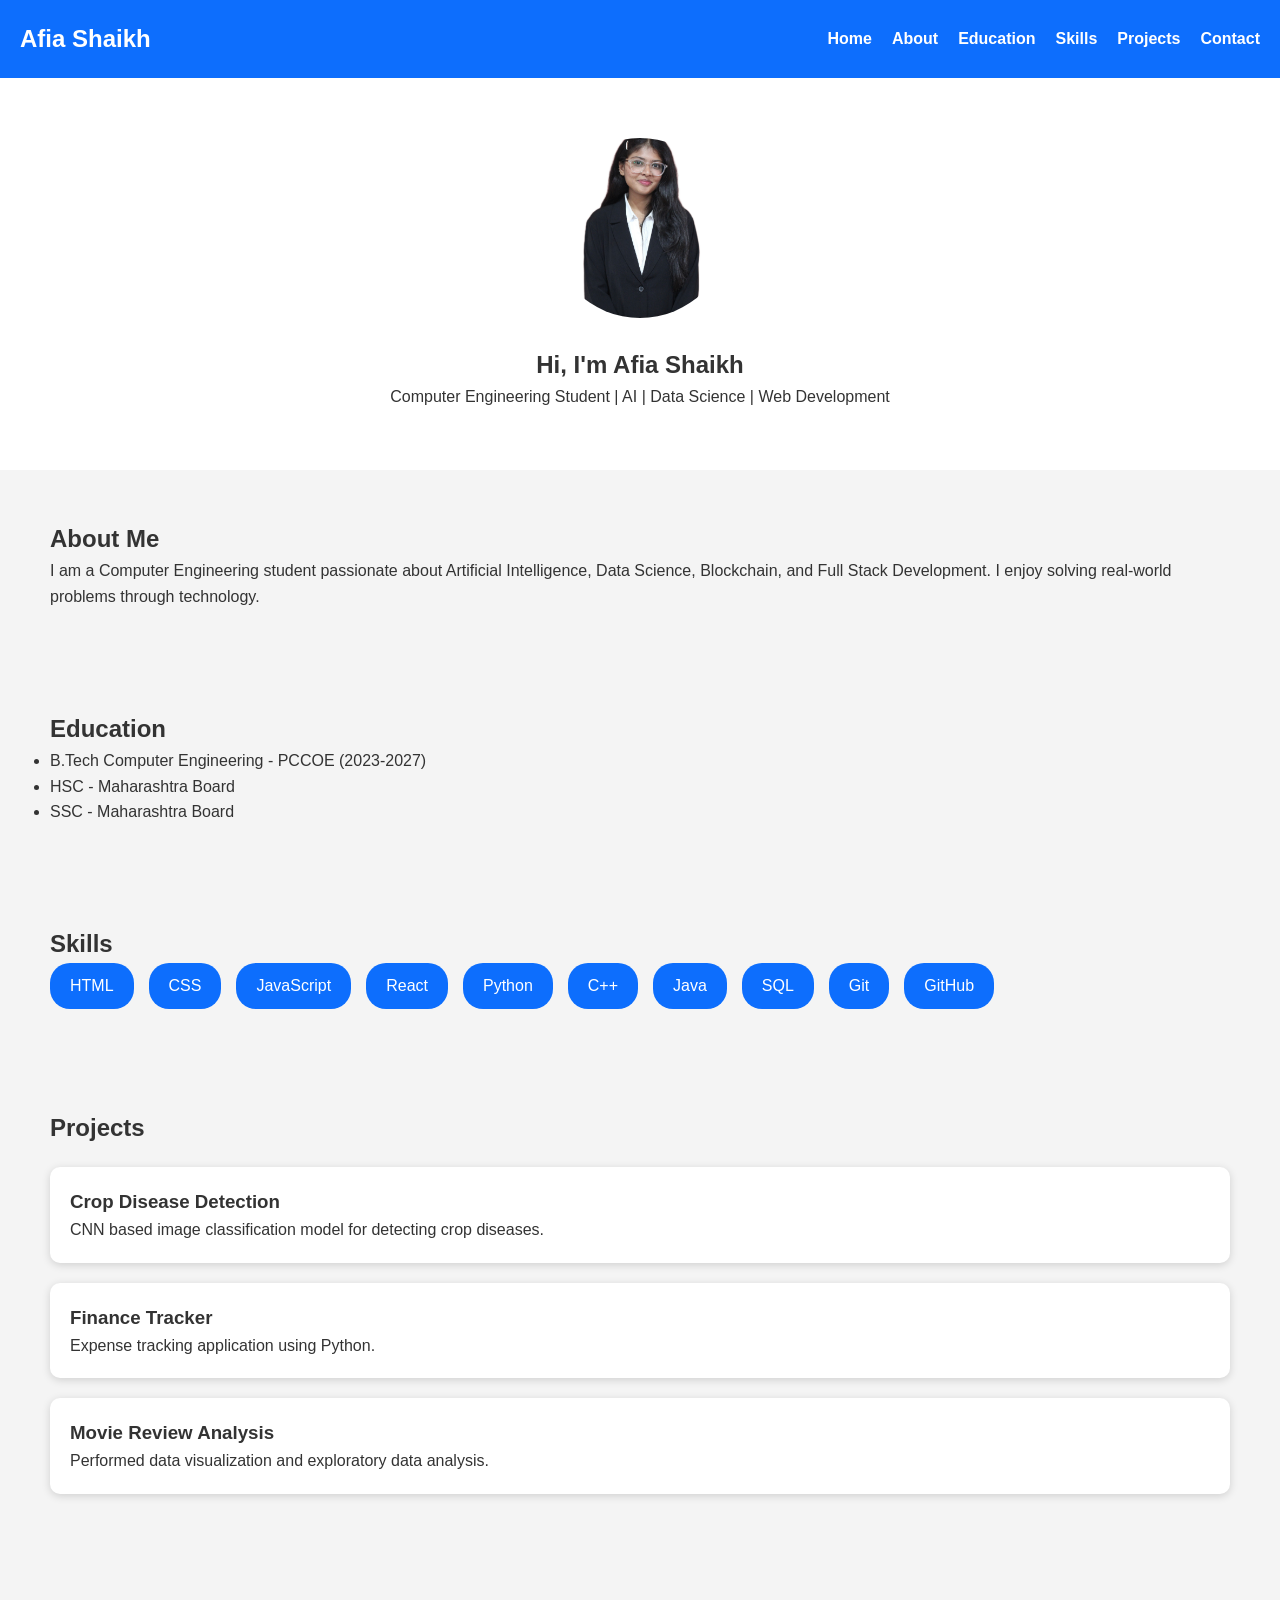
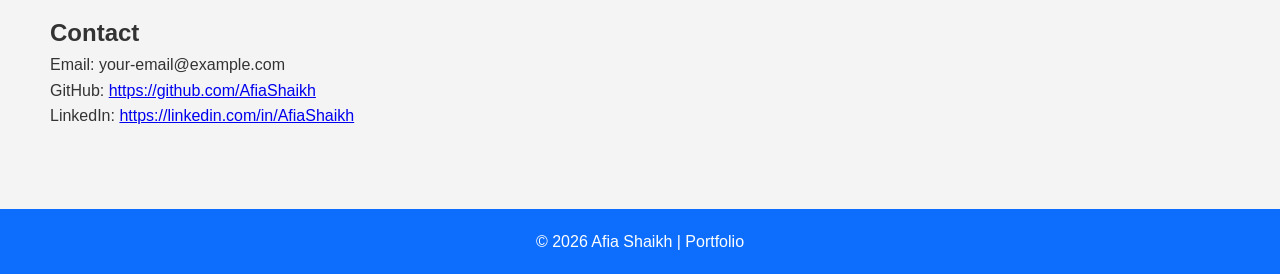
<file: index.html>
<!DOCTYPE html>
<html lang="en">
<head>
    <meta charset="UTF-8">
    <meta name="viewport" content="width=device-width, initial-scale=1.0">
    <title>Afia Shaikh | Portfolio</title>

    <link rel="stylesheet" href="style.css">
</head>
<body>

<header>
    <nav>
        <h2>Afia Shaikh</h2>

        <ul>
            <li><a href="#home">Home</a></li>
            <li><a href="#about">About</a></li>
            <li><a href="#education">Education</a></li>
            <li><a href="#skills">Skills</a></li>
            <li><a href="#projects">Projects</a></li>
            <li><a href="#contact">Contact</a></li>
        </ul>
    </nav>
</header>

<section id="home" class="hero">
    <img src="images/profile.png" alt="Profile Photo">

    <h1>Hi, I'm Afia Shaikh</h1>

    <p>Computer Engineering Student | AI | Data Science | Web Development</p>
</section>

<section id="about">
    <h2>About Me</h2>

    <p>
        I am a Computer Engineering student passionate about Artificial Intelligence,
        Data Science, Blockchain, and Full Stack Development. I enjoy solving real-world
        problems through technology.
    </p>
</section>

<section id="education">

<h2>Education</h2>

<ul>
<li>B.Tech Computer Engineering - PCCOE (2023-2027)</li>
<li>HSC - Maharashtra Board</li>
<li>SSC - Maharashtra Board</li>

</ul>

</section>

<section id="skills">

<h2>Skills</h2>

<div class="skills">

<span>HTML</span>

<span>CSS</span>

<span>JavaScript</span>

<span>React</span>

<span>Python</span>

<span>C++</span>

<span>Java</span>

<span>SQL</span>

<span>Git</span>

<span>GitHub</span>

</div>

</section>

<section id="projects">

<h2>Projects</h2>

<div class="project">

<h3>Crop Disease Detection</h3>

<p>CNN based image classification model for detecting crop diseases.</p>

</div>

<div class="project">

<h3>Finance Tracker</h3>

<p>Expense tracking application using Python.</p>

</div>

<div class="project">

<h3>Movie Review Analysis</h3>

<p>Performed data visualization and exploratory data analysis.</p>

</div>

</section>

<section id="contact">

<h2>Contact</h2>

<p>Email: your-email@example.com</p>

<p>

GitHub:

<a href="https://github.com/AfiaShaikh" target="_blank">

https://github.com/AfiaShaikh

</a>

</p>

<p>

LinkedIn:

<a href="https://linkedin.com/in/AfiaShaikh" target="_blank">

https://linkedin.com/in/AfiaShaikh

</a>

</p>

</section>

<footer>

<p>© 2026 Afia Shaikh | Portfolio</p>

</footer>

<script src="script.js"></script>

</body>
</html>
</file>
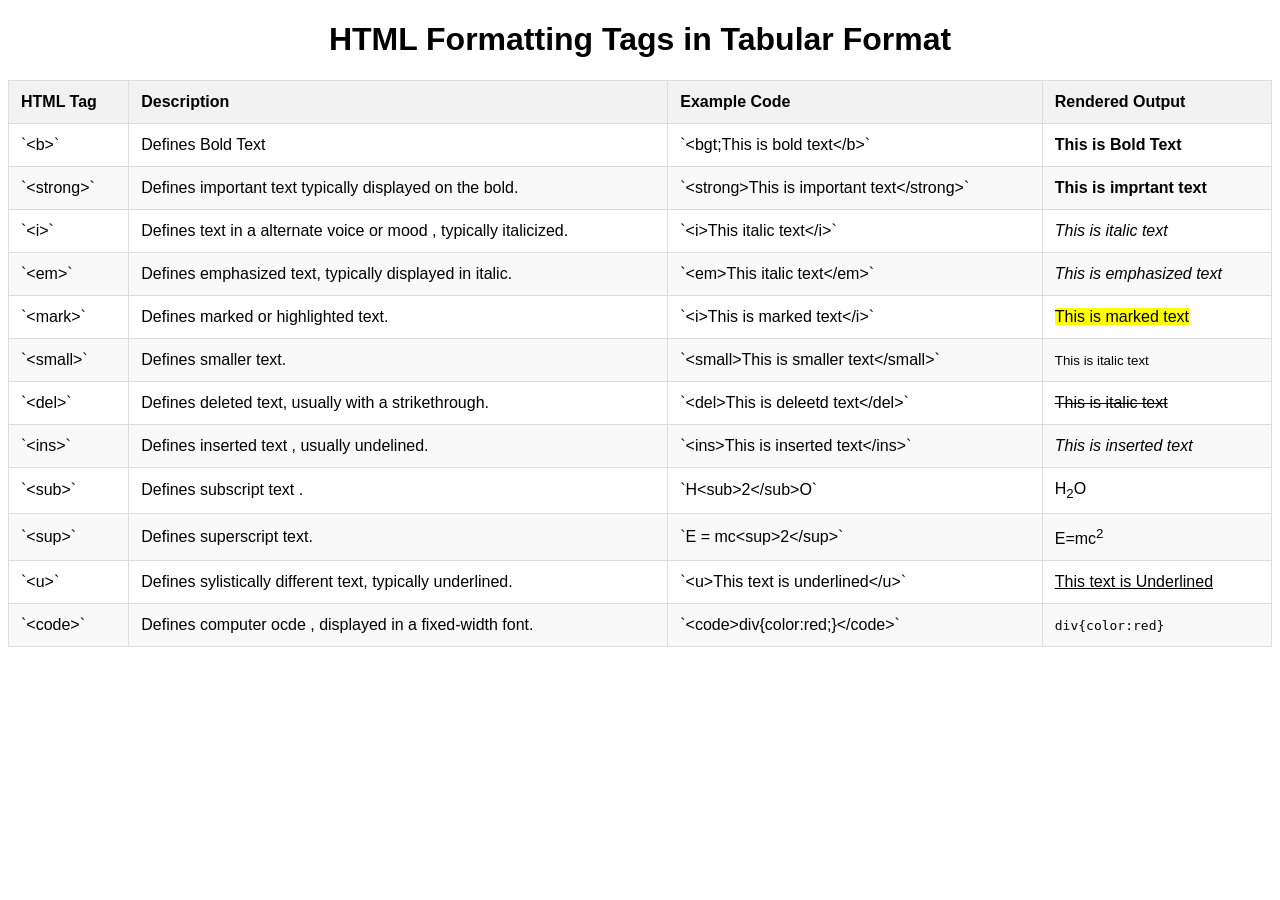
<file: Assignment_1/index.html>
<!DOCTYPE html>
<html lang="en">
    <head>
        <meta charset="UTF-8">
        <title> HTML Text Formatting Tags</title>

        <style>
            body {
                font-family : sans-serif;
                margins: 20px;
            }

            table {
                width: 100%;
                border-collapse:collapse;
                margin-top: 20px;
            }

            th,td {
                border: 1px solid #ddd;
                padding: 12px;
                text-align: left;
            }

            th {
                background-color: #f2f2f2;
                font-weight: bold;
            }

            tr:nth-child(even) {
                background-color: #f9f9f9;
            }

            h1 {
                text-align: center;
            }

        </style>
 </head>
 <body>
    <h1> HTML Formatting Tags in Tabular Format</h1>

    <table>
        <thead>
            <tr>
                <th> HTML Tag</th>
                <th> Description</th>
                <th> Example Code</th>
                <th> Rendered Output</th>
            </tr>
        </thead>

        <tbody>
            <tr>
                <td> `&lt;b&gt;`</td>
                <td> Defines Bold Text</td>
                <td>`&lt;bgt;This is bold text&lt;/b&gt;`</td>
                <td><b>This is Bold Text</b></td>
            </tr>

            <tr>
                <td>`&lt;strong&gt`</td>
                <td>Defines important text typically displayed on the bold.</td>
                <td>`&lt;strong&gtThis is important text&lt;/strong&gt;`</td>
                <td><strong>This is imprtant text</strong></td>
            </tr>

            <tr>
                <td>`&lt;i&gt;`</td>
                <td>Defines text in a alternate voice or mood , typically italicized.</td>
                <td>`&lt;i&gtThis italic text&lt;/i&gt;`</td>
                <td><i>This is italic text</i></td>
            </tr>

            <tr>
                <td>`&lt;em&gt;`</td>
                <td>Defines emphasized text, typically displayed in italic.</td>
                <td>`&lt;em&gtThis italic text&lt;/em&gt;`</td>
                <td><em>This is emphasized text</em></td>
            </tr>

            <tr>
                <td>`&lt;mark&gt;`</td>
                <td>Defines marked or highlighted text.</td>
                <td>`&lt;i&gtThis is marked text&lt;/i&gt;`</td>
                <td><mark>This is marked text</mark></td>
            </tr>

            <tr>
                <td>`&lt;small&gt;`</td>
                <td>Defines smaller text.</td>
                <td>`&lt;small&gtThis is smaller text&lt;/small&gt;`</td>
                <td><small>This is italic text</small></td>
            </tr>

            <tr>
                <td>`&lt;del&gt;`</td>
                <td>Defines deleted text, usually with a strikethrough.</td>
                <td>`&lt;del&gtThis is deleetd text&lt;/del&gt;`</td>
                <td><del>This is italic text</del></td>
            </tr>

            <tr>
                <td>`&lt;ins&gt;`</td>
                <td>Defines inserted text , usually undelined.</td>
                <td>`&lt;ins&gtThis is inserted text&lt;/ins&gt;`</td>
                <td><i>This is inserted text</i></td>
            </tr>

            <tr>
                <td>`&lt;sub&gt;`</td>
                <td>Defines subscript text .</td>
                <td>`H&lt;sub&gt;2&lt;/sub&gt;O`</td>
                <td>H<sub>2</sub>O</td>
            </tr>

            <tr>
                <td>`&lt;sup&gt;`</td>
                <td>Defines superscript text.</td>
                <td>`E = mc&lt;sup&gt;2&lt;/sup&gt;`</td>
                <td>E=mc<sup>2</sup></td>
            </tr>

            <tr>
                <td>`&lt;u&gt;`</td>
                <td>Defines sylistically different text, typically underlined.</td>
                <td>`&lt;u&gt;This text is underlined&lt;/u&gt;`</td>
                <td><u> This text is Underlined</u></td>
            </tr>

            <tr>
                <td>`&lt;code&gt;`</td>
                <td>Defines computer ocde , displayed in a fixed-width font.</td>
                <td>`&lt;code&gt;div{color:red;}&lt;/code&gt;`</td>
                <td><code> div{color:red}</code></td>
            </tr>

        </tbody>
    </table>
 </body>   
</html>
</file>
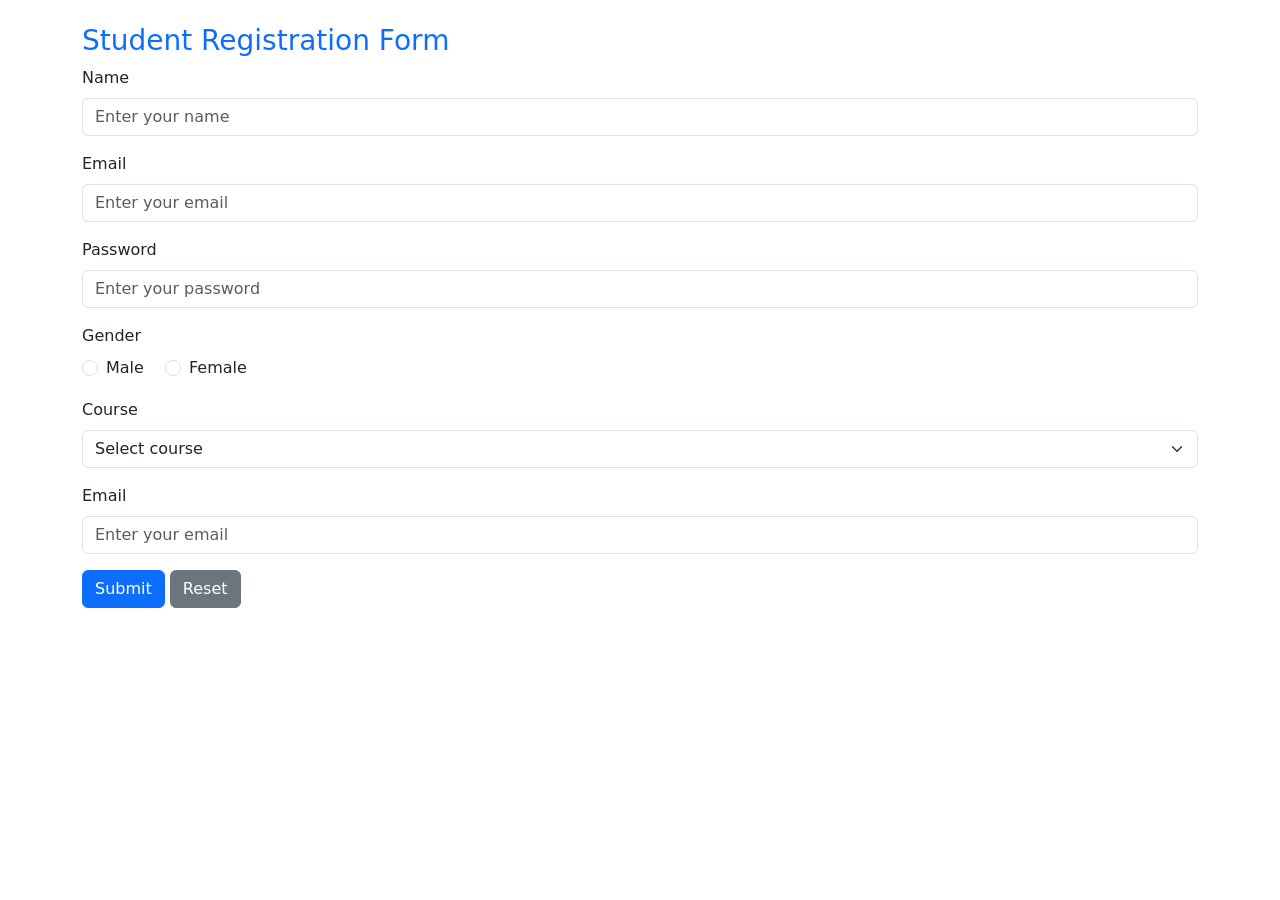
<file: Assignment_2/index.html>
<!DOCTYPE html>
<html lang="en">

<head>
    <meta charset="UTF-8">
    <title>BootStrap Form Example</title>
    
    <!--Bootstrap CSS CDN -->
    <link href="https://cdn.jsdelivr.net/npm/bootstrap@5.3.0/dist/css/bootstrap.min.css" rel="stylesheet">

</head>

<body>
    

    <div class="container mt-4">
        <h3 class = "text-primary">Student Registration Form</h3>
        <!-- Form- control Styles input fiels
        form - labels Styles labels  
        form - check Checkbox & Radio
        -->
        <form>
        <div class="mb-3">
            <label class = "form-label">Name</label>
            <input type="text" class="form-control" placeholder = "Enter your name">
        </div>

        <!--Email-->
        <div class = "mb-3">
            <label class = "form-label">Email</label>
            <input type="email" class="form-control" placeholder = "Enter your email">
        </div>
       
        <!--Password-->
        <div class="mb-3">
            <label class = "form-label">Password</label>
            <input type="password" class="form-control" placeholder = "Enter your password">
        </div>

        <!--Gender-->
        <div class = "mb-3">
            <label class = "form-label">Gender</label><br>
            <div class="form-check form-check-inline">
                <input class="form-check-input" type="radio" name="gender">
                <label class="form-check-label">Male</label>
            </div>
            <div class="form-check form-check-inline">
                <input class="form-check-input" type="radio" name="gender">
                <label class="form-check-label">Female</label>
            </div>
        </div>

        <!--Course-->
        <div class = "mb-3">
            <label class = "form-label">Course</label>
            <select class="form-select">
                <option>Select course</option>
                <option>Computer Science</option>
                <option>Mechanical Engineering</option>
                <option>Electrical Engineering</option>
                <option>Civil Engineering</option>
               
            </select>
        </div>

         <div class = "mb-3">
            <label class = "form-label">Email</label>
            <input type="" class="form-control" placeholder = "Enter your email">
        </div>

        <!--Submit Button-->
        <div class = "mb-3">
            <button type="submit" class="btn btn-primary">Submit</button>
            <button type="reset" class="btn btn-secondary">Reset</button>
        </div>

        </form>
       
</body>

</html>
</file>
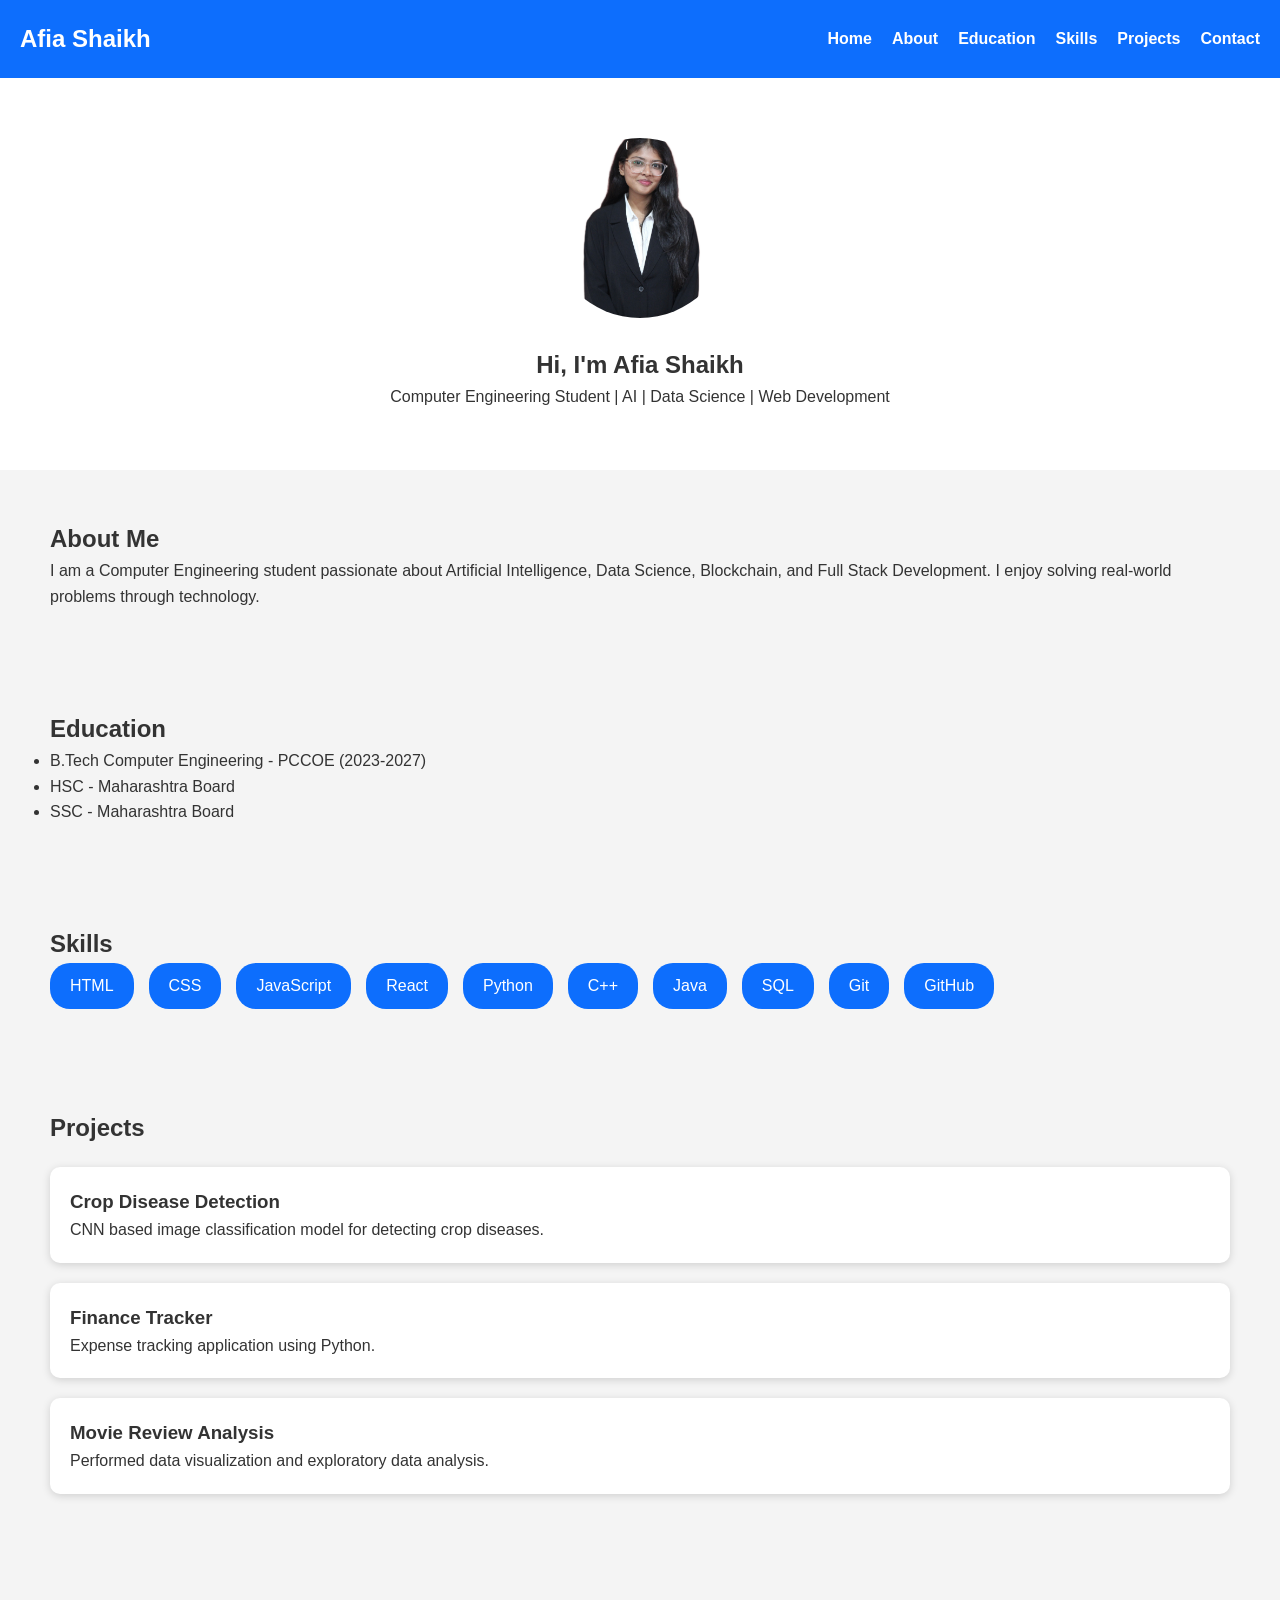
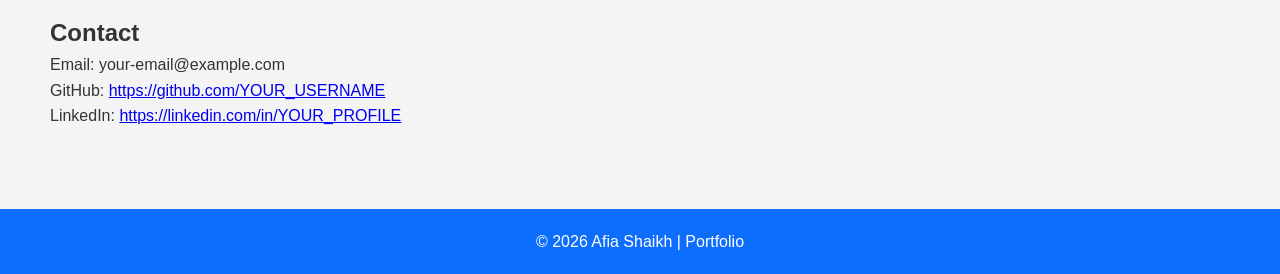
<file: Portfolio/index.html>
<!DOCTYPE html>
<html lang="en">
<head>
    <meta charset="UTF-8">
    <meta name="viewport" content="width=device-width, initial-scale=1.0">
    <title>Afia Shaikh | Portfolio</title>

    <link rel="stylesheet" href="style.css">
</head>
<body>

<header>
    <nav>
        <h2>Afia Shaikh</h2>

        <ul>
            <li><a href="#home">Home</a></li>
            <li><a href="#about">About</a></li>
            <li><a href="#education">Education</a></li>
            <li><a href="#skills">Skills</a></li>
            <li><a href="#projects">Projects</a></li>
            <li><a href="#contact">Contact</a></li>
        </ul>
    </nav>
</header>

<section id="home" class="hero">
    <img src="images/profile.png" alt="Profile Photo">

    <h1>Hi, I'm Afia Shaikh</h1>

    <p>Computer Engineering Student | AI | Data Science | Web Development</p>
</section>

<section id="about">
    <h2>About Me</h2>

    <p>
        I am a Computer Engineering student passionate about Artificial Intelligence,
        Data Science, Blockchain, and Full Stack Development. I enjoy solving real-world
        problems through technology.
    </p>
</section>

<section id="education">

<h2>Education</h2>

<ul>
<li>B.Tech Computer Engineering - PCCOE (2023-2027)</li>
<li>HSC - Maharashtra Board</li>
<li>SSC - Maharashtra Board</li>

</ul>

</section>

<section id="skills">

<h2>Skills</h2>

<div class="skills">

<span>HTML</span>

<span>CSS</span>

<span>JavaScript</span>

<span>React</span>

<span>Python</span>

<span>C++</span>

<span>Java</span>

<span>SQL</span>

<span>Git</span>

<span>GitHub</span>

</div>

</section>

<section id="projects">

<h2>Projects</h2>

<div class="project">

<h3>Crop Disease Detection</h3>

<p>CNN based image classification model for detecting crop diseases.</p>

</div>

<div class="project">

<h3>Finance Tracker</h3>

<p>Expense tracking application using Python.</p>

</div>

<div class="project">

<h3>Movie Review Analysis</h3>

<p>Performed data visualization and exploratory data analysis.</p>

</div>

</section>

<section id="contact">

<h2>Contact</h2>

<p>Email: your-email@example.com</p>

<p>

GitHub:

<a href="https://github.com/YOUR_USERNAME" target="_blank">

https://github.com/YOUR_USERNAME

</a>

</p>

<p>

LinkedIn:

<a href="https://linkedin.com/in/YOUR_PROFILE" target="_blank">

https://linkedin.com/in/YOUR_PROFILE

</a>

</p>

</section>

<footer>

<p>© 2026 Afia Shaikh | Portfolio</p>

</footer>

<script src="script.js"></script>

</body>
</html>
</file>
<file: style.css>
*{
margin:0;
padding:0;
box-sizing:border-box;
font-family:Arial,sans-serif;
}

body{
background:#f4f4f4;
color:#333;
line-height:1.6;
}

nav{
display:flex;
justify-content:space-between;
align-items:center;
padding:20px;
background:#0d6efd;
color:white;
}

nav ul{
display:flex;
list-style:none;
gap:20px;
}

nav a{
color:white;
text-decoration:none;
font-weight:bold;
}

.hero{
text-align:center;
padding:60px 20px;
background:white;
}

.hero img{
width:180px;
height:180px;
border-radius:50%;
object-fit:cover;
margin-bottom:20px;
}

section{
padding:50px;
}

.skills{
display:flex;
flex-wrap:wrap;
gap:15px;
}

.skills span{
background:#0d6efd;
color:white;
padding:10px 20px;
border-radius:20px;
}

.project{
background:white;
padding:20px;
margin:20px 0;
border-radius:10px;
box-shadow:0 2px 8px rgba(0,0,0,.15);
}

footer{
background:#0d6efd;
color:white;
text-align:center;
padding:20px;
margin-top:30px;
}

@media(max-width:768px){

nav{
flex-direction:column;
}

nav ul{
flex-direction:column;
text-align:center;
margin-top:15px;
}

section{
padding:30px;
}

}
</file>
<file: Portfolio/style.css>
*{
margin:0;
padding:0;
box-sizing:border-box;
font-family:Arial,sans-serif;
}

body{
background:#f4f4f4;
color:#333;
line-height:1.6;
}

nav{
display:flex;
justify-content:space-between;
align-items:center;
padding:20px;
background:#0d6efd;
color:white;
}

nav ul{
display:flex;
list-style:none;
gap:20px;
}

nav a{
color:white;
text-decoration:none;
font-weight:bold;
}

.hero{
text-align:center;
padding:60px 20px;
background:white;
}

.hero img{
width:180px;
height:180px;
border-radius:50%;
object-fit:cover;
margin-bottom:20px;
}

section{
padding:50px;
}

.skills{
display:flex;
flex-wrap:wrap;
gap:15px;
}

.skills span{
background:#0d6efd;
color:white;
padding:10px 20px;
border-radius:20px;
}

.project{
background:white;
padding:20px;
margin:20px 0;
border-radius:10px;
box-shadow:0 2px 8px rgba(0,0,0,.15);
}

footer{
background:#0d6efd;
color:white;
text-align:center;
padding:20px;
margin-top:30px;
}

@media(max-width:768px){

nav{
flex-direction:column;
}

nav ul{
flex-direction:column;
text-align:center;
margin-top:15px;
}

section{
padding:30px;
}

}
</file>
